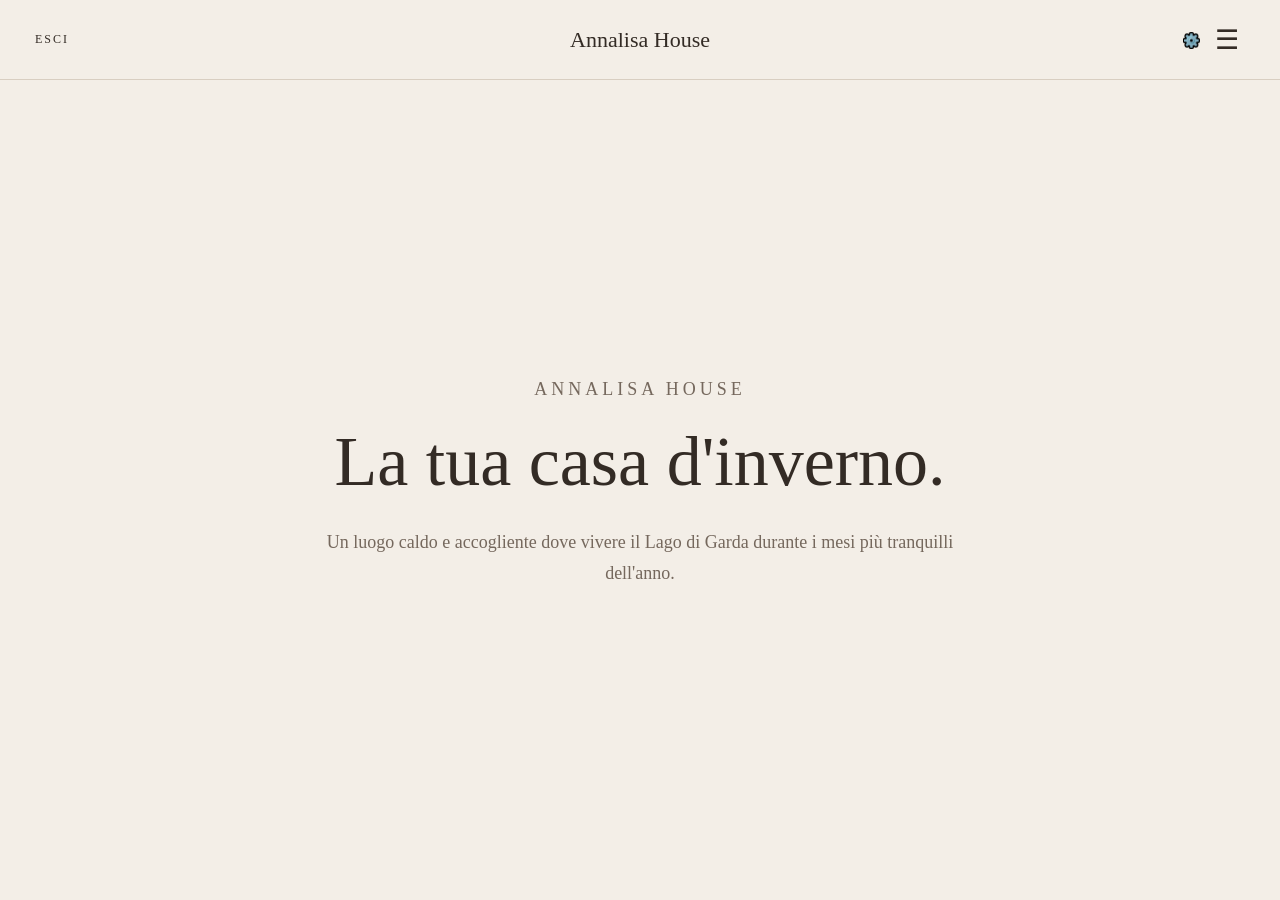
<file: inverno.html>
<!DOCTYPE html>
<html lang="it">

<head>
    <meta charset="UTF-8">
    <meta name="viewport" content="width=device-width, initial-scale=1.0">

    <title>Annalisa House - Inverno</title>

    <link rel="stylesheet" href="css/inverno.css">
</head>

<body style="background: #17130f !important; color: white !important;">

 
    <!-- ================================= -->
    <!-- VERA ZONA INVERNALE               -->
    <!-- ================================= -->

    <div id="winterApp" class="winter-app">

        <!-- HEADER -->

        <header class="winter-header">

            <a href="index.html" class="exit-button" data-i18n="ExitButton">
                ESCI
            </a>

            <div class="winter-brand">
                <span data-i18n="winterBrand">Annalisa House</span>
            </div>

            <div class="language-selector">

    <button class="language-button" id="languageButton">
        <span class="settings-icon">⚙️</span>
    </button>

    <div class="language-menu" id="languageMenu">

        <button class="settings-option" id="languageSettingsButton">
            <span data-i18n="settingsLanguage">LINGUA</span> →
        </button>

        <button class="settings-option" id="themeSettingsButton">
            <span data-i18n="settingsTheme">TEMA</span> →
        </button>

        <div class="settings-submenu" id="languageSubmenu">

            <button class="language-option" data-language="it">
                🇮🇹 <span>Italiano</span>
            </button>

            <button class="language-option" data-language="de">
                🇩🇪 <span>Deutsch</span>
            </button>

            <button class="language-option" data-language="en">
                🇬🇧 <span>English</span>
            </button>

        </div>

        <div class="settings-submenu" id="themeSubmenu">

            <button class="theme-option" data-theme="light">
                ☀️ <span>Chiaro</span>
            </button>

            <button class="theme-option" data-theme="dark">
                🌙 <span>Scuro</span>
            </button>

        </div>

    </div>

</div>

            <button id="winterMenuButton" class="winter-menu-button">
                ☰
            </button>

        </header>



        <!-- MENU HAMBURGER -->

        <div id="winterMenuOverlay" class="winter-menu-overlay">

            <div class="winter-menu">

                <button id="winterMenuClose" class="winter-menu-close">
                    ×
                </button>

                <h2>ANNALISA HOUSE</h2>

                <nav>

                    <a href="#" data-winter-page="winterHomePage" data-i18n="winterNavHome">
                         HOME
                        </a>

                   <a href="#" data-winter-page="winterServicesPage" data-i18n="winterNavServices">
                     SERVIZI
                        </a>

                        <a href="#" data-winter-page="winterRentalsPage" data-i18n="winterNavRentals">
                          AFFITTI INVERNALI
                              </a>

                </nav>

            </div>

        </div>


        <!-- ================================= -->
        <!-- PAGINE INTERNE                    -->
        <!-- ================================= -->

        <main class="winter-main">


            <!-- HOME -->

            <section id="winterHomePage" class="winter-page active">

    <div class="winter-page-content">

        <p class="page-small" data-i18n="winterSmallTitle">
            ANNALISA HOUSE
        </p>

        <h1 data-i18n="winterHomeTitle">
            La tua casa d'inverno.
        </h1>

        <p data-i18n="winterHomeText">
            Un luogo caldo e accogliente dove vivere il Lago di Garda
            durante i mesi più tranquilli dell'anno.
        </p>

    </div>

</section>


            <!-- SERVIZI -->

            <section id="winterServicesPage" class="winter-page">

    <div class="winter-services-content">

        <h1 data-i18n="winterServicesTitle">
            Servizi
        </h1>

        <div class="winter-services-panels">

            <!-- PANNELLO 1 -->

            <div class="winter-service-panel">

                <h2 data-i18n="winterService1Title">
                    CASA COMPLETA
                </h2>

                <p data-i18n="winterService1Text">
                    L'intera casa a tua disposizione.
                </p>

                <div class="winter-service-list">


                    <p data-i18n="winterService1Item2">
                        Cucina
                    </p>

                    <p data-i18n="winterService1Item3">
                        Forno
                    </p>

                    <p data-i18n="winterService1Item4">
                        Frigorifero
                    </p>

                    <p data-i18n="winterService1Item5">
                        Lavatrice
                    </p>

                    <p data-i18n="winterService1Item6">
                        Macchina del caffé
                    </p>

                    <p data-i18n="winterService1Item7">
                        Bollitore
                    </p>

                </div>

            </div>


            <!-- PANNELLO 2 -->

            <div class="winter-service-panel">

                <h2 data-i18n="winterService2Title">
                    COMFORT INVERNALE
                </h2>

                <p data-i18n="winterService2Text">
                    Tutto il necessario per vivere la casa durante l'inverno.
                </p>

                <div class="winter-service-list">

                    <p data-i18n="winterService2Item1">
                        Riscaldamento
                    </p>

                    <p data-i18n="winterService2Item2">
                        Pompa di calore
                    </p>

                    <p data-i18n="winterService2Item3">
                        Aria condizionata
                    </p>

                    <p data-i18n="winterService2Item4">
                        Wi-Fi
                    </p>

                    <p data-i18n="winterService2Item5">
                        Televisore
                    </p>

                </div>

            </div>


            <!-- PANNELLO 3 -->

            <div class="winter-service-panel">

                <h2 data-i18n="winterService3Title">
                    SICUREZZA
                </h2>

                <p data-i18n="winterService3Text">
                    Una casa attrezzata anche per la tua sicurezza.
                </p>

                <div class="winter-service-list">

                    <p data-i18n="winterService3Item1">
                        Rilevatore di fumo
                    </p>

                    <p data-i18n="winterService3Item2">
                        Estintore
                    </p>

                    <p data-i18n="winterService3Item3">
                        Posto auto
                    </p>

                </div>

            </div>

        </div>

    </div>

</section>

            <!-- AFFITTI INVERNALI -->

            <section id="winterRentalsPage" class="winter-page">

    <div class="winter-page-content">


        <h1 data-i18n="winterRentalsTitle">
            Affitti invernali
        </h1>

        <p data-i18n="winterRentalsText">
            La casa viene affittata per l'intero periodo invernale,
            indicativamente da ottobre a maggio.
        </p>

        <p data-i18n="winterRentalsNoMonths">
            Non è possibile affittare singoli mesi.
        </p>

        <button
    class="write-review-button availability-button"
    id="winterAvailabilityButton"
    data-i18n="winterAvailabilityButton">

    RICHIEDI DISPONIBILITÀ

</button>


<div
    class="availability-modal"
    id="availabilityModal">

    <div class="availability-modal-content">

        <button
            class="availability-modal-close"
            id="availabilityModalClose">

            ×

        </button>

        <h3 data-i18n="howToSendRequest">
            COME VUOI INVIARE LA RICHIESTA?
        </h3>

        <button
            class="availability-option"
            id="gmailOption">

            GMAIL

        </button>

        <button
            class="availability-option"
            id="mailAppOption"
            data-i18n="mailAppOption">

            PROGRAMMA EMAIL

        </button>

    </div>

</div>
    </div>

</section>

        </main>

    </div>


    <script type="module" src="js/inverno.js"></script>

</body>

</html>
</file>
<file: css/inverno.css>
/* ========================================
   ANNALISA HOUSE - ZONA INVERNALE
======================================== */

:root {

    --background: #f3eee7;
    --surface: #fffaf4;
    --text: #332b25;
    --secondary: #75685d;
    --border: #d8cec1;
    --button: #5c5147;
    --button-text: #ffffff;

}


body.dark-theme {

    --background: #17130f;
    --surface: #211c18;
    --text: #ffffff;
    --secondary: #e1d8cf;
    --border: #51483f;
    --button: #ffffff;
    --button-text: #17130f;

}


/* ========================================
   BASE
======================================== */

* {
    box-sizing: border-box;
}


html,
body {

    width: 100%;
    height: 100%;
    margin: 0;

}


body {

    font-family: Georgia, "Times New Roman", serif;

    background: var(--background);
    color: var(--text);

    overflow: hidden;

    transition:
        background 0.3s ease,
        color 0.3s ease;

}


/* ========================================
   APP
======================================== */

.winter-app {

    display: block;

    width: 100%;
    height: 100vh;

    background: var(--background);
    color: var(--text);

}


/* ========================================
   HEADER
======================================== */

.winter-header {

    position: fixed;

    top: 0;
    left: 0;

    width: 100%;
    height: 80px;

    display: flex;

    align-items: center;
    justify-content: space-between;

    padding: 0 35px;

    background: var(--background);

    border-bottom: 1px solid var(--border);

    z-index: 20;

}


.exit-button {

    color: var(--text);

    text-decoration: none;

    font-size: 12px;

    letter-spacing: 2px;

}


.exit-button:hover {

    opacity: 0.65;

}


.winter-brand {

    position: absolute;

    left: 50%;

    transform: translateX(-50%);

    display: flex;

    flex-direction: column;

    align-items: center;

    gap: 5px;

}


.winter-brand span {

    font-size: 22px;

}


.winter-brand small {

    color: var(--secondary);

    font-size: 11px;

    letter-spacing: 2px;

}


.settings-button,
.winter-menu-button {

    border: 0;

    background: transparent;

    color: var(--text);

    cursor: pointer;

    font-family: inherit;

}


.settings-button {

    margin-left: auto;

    margin-right: 25px;

    font-size: 11px;

    letter-spacing: 1px;

}

.settings-icon {
    filter: drop-shadow(1px 0 0 #000)
            drop-shadow(-1px 0 0 #000)
            drop-shadow(0 1px 0 #000)
            drop-shadow(0 -1px 0 #000) !important;
}

.winter-menu-button {

    font-size: 27px;

}


/* ========================================
   PAGINE
======================================== */

.winter-main {

    width: 100%;
    height: 100vh;

}


.winter-page {

    display: none;

    width: 100%;
    height: 100vh;

    padding: 120px 30px 40px;

    justify-content: center;
    align-items: center;

    text-align: center;

    background: var(--background);
    color: var(--text);

}


.winter-page.active {

    display: flex;

}


.winter-page-content {

    width: min(90%, 850px);

}


.page-small {

    margin: 0 0 20px;

    color: var(--secondary);

    font-size: 12px;

    letter-spacing: 4px;

}


.winter-page h1 {

    margin: 0 0 25px;

    font-size: clamp(38px, 6vw, 70px);

    font-weight: normal;

}


.winter-page p {

    max-width: 650px;

    margin: 0 auto 18px;

    color: var(--secondary);

    font-size: 18px;

    line-height: 1.7;

}


/* ========================================
   PULSANTI
======================================== */

.main-winter-button {

    border: 1px solid var(--border);

    background: var(--button);

    color: var(--button-text);

    padding: 16px 28px;

    font-family: inherit;

    font-size: 12px;

    letter-spacing: 2px;

    cursor: pointer;

    text-decoration: none;

    display: inline-block;

    transition:
        background 0.25s ease,
        color 0.25s ease,
        transform 0.25s ease,
        opacity 0.25s ease;

}


.main-winter-button:hover {

    transform: translateY(-2px);

    opacity: 0.85;

}


/* ========================================
   SERVIZI
======================================== */

.winter-services-grid {

    display: grid;

    grid-template-columns: repeat(3, 1fr);

    gap: 25px;

    margin-top: 45px;

}


.winter-service {

    padding: 25px;

    border: 1px solid var(--border);

    background: var(--surface);

}


.winter-service h3 {

    margin: 0 0 12px;

    font-size: 18px;

    font-weight: normal;

}


.winter-service p {

    margin: 0;

    font-size: 15px;

}


/* ========================================
   MENU HAMBURGER
======================================== */

.winter-menu-overlay {

    position: fixed;

    inset: 0;

    display: none;

    justify-content: flex-end;

    background: rgba(0, 0, 0, 0.55);

    z-index: 50;

}


.winter-menu-overlay.open {

    display: flex;

}


.winter-menu {

    width: min(380px, 90%);

    height: 100%;

    padding: 35px;

    background: var(--surface);

    color: var(--text);

    display: flex;

    flex-direction: column;

}


.winter-menu-close {

    align-self: flex-end;

    border: 0;

    background: transparent;

    color: var(--text);

    font-size: 32px;

    cursor: pointer;

}


.winter-menu h2 {

    margin: 50px 0;

    font-size: 20px;

    font-weight: normal;

}


.winter-menu nav {

    display: flex;

    flex-direction: column;

    gap: 28px;

}


.winter-menu nav a {

    color: var(--text);

    text-decoration: none;

    font-size: 18px;

    letter-spacing: 2px;

}


.winter-menu nav a:hover {

    opacity: 0.6;

}


/* ========================================
   IMPOSTAZIONI
======================================== */

.language-selector {
    position: absolute;
    right: 80px;
    top: 50%;
    transform: translateY(-50%);
}


.language-button {
    border: 0;
    background: transparent;
    color: var(--text);
    cursor: pointer;
    font-family: inherit;
    padding: 0;
}


.settings-icon {
    display: inline-block;

    filter:
        drop-shadow(1px 0 0 #000)
        drop-shadow(-1px 0 0 #000)
        drop-shadow(0 1px 0 #000)
        drop-shadow(0 -1px 0 #000) !important;
}


.language-menu {
    position: absolute;

    top: 35px;
    right: 0;

    min-width: 260px;

    padding: 10px 0;

    background: var(--surface);

    border: 1px solid var(--border);

    opacity: 0;
    visibility: hidden;

    transform: translateY(-8px);

    transition:
        opacity 0.25s ease,
        transform 0.25s ease;

    z-index: 1000;
}


.language-menu.open {
    opacity: 1;
    visibility: visible;

    transform: translateY(0);
}


.settings-option,
.language-option,
.theme-option {

    width: 100%;

    display: flex;

    align-items: center;

    justify-content: space-between;

    gap: 20px;

    padding: 14px 18px;

    border: none;

    background: transparent;

    color: var(--text);

    font-family: inherit;

    font-size: 14px;

    text-align: left;

    cursor: pointer;

    transition: background 0.2s ease;

}


.settings-option:hover,
.language-option:hover,
.theme-option:hover {

    background: rgba(0, 0, 0, 0.06);

}


.settings-submenu {

    display: none;

    min-width: 190px;

}


.settings-submenu.open {

    display: block;

}


body.dark-theme .language-menu,
body.dark-theme .settings-submenu {

    background: rgba(30, 30, 30, 0.97);

    border-color: rgba(255, 255, 255, 0.15);

}


body.dark-theme .settings-option,
body.dark-theme .language-option,
body.dark-theme .theme-option {

    color: #eeeeee;

}


body.dark-theme .settings-option:hover,
body.dark-theme .language-option:hover,
body.dark-theme .theme-option:hover {

    background: rgba(255, 255, 255, 0.08);

}


/* ========================================
   RESPONSIVE
======================================== */

@media (max-width: 700px) {

    .winter-header {

        padding: 0 18px;

    }


    .winter-brand span {

        font-size: 17px;

    }


    

    .winter-services-grid {

        grid-template-columns: 1fr;

        gap: 12px;

        margin-top: 25px;

    }


    .winter-service {

        padding: 15px;

    }


    .winter-service p {

        font-size: 14px;

    }


    .winter-page p {

        font-size: 16px;

    }

}



/* =========================
   SERVIZI INVERNALI
========================= */

.winter-services-content {
    width: 90%;
    max-width: 1100px;
    text-align: center;
}

.winter-services-content > h1 {
    font-size: clamp(2rem, 5vw, 3.5rem);
    font-weight: normal;
    letter-spacing: 0.12em;
    margin-bottom: 45px;
}


/* =========================
   I TRE PANNELLI
========================= */

.winter-services-panels {
    display: grid;
    grid-template-columns: repeat(3, 1fr);
    gap: 30px;
    width: 100%;
}


.winter-service-panel {
    height: 390px;

    border: 1px solid #222;

    padding: 35px 28px;

    display: flex;
    flex-direction: column;

    overflow: hidden;

    text-align: center;
}


/* TITOLO */

.winter-service-panel h2 {
    font-size: 1.15rem;
    font-weight: normal;
    letter-spacing: 0.1em;

    margin-bottom: 18px;

    flex-shrink: 0;
}


/* DESCRIZIONE */

.winter-service-panel > p {
    font-size: 1rem;
    line-height: 1.6;

    margin-bottom: 25px;

    flex-shrink: 0;
}


/* ELENCO SCORRIBILE */

.winter-service-list {
    overflow-y: auto;

    padding-right: 10px;

    text-align: left;

    flex: 1;

    scrollbar-width: thin;
}


/* SINGOLO SERVIZIO */

.winter-service-list p {
    font-size: 1rem;
    line-height: 1.5;

    margin: 0 0 18px;
}


/* =========================
   DARK THEME
========================= */

body.dark-theme .winter-service-panel {
    border-color: #fff;
}


/* =========================
   MOBILE
========================= */

@media (max-width: 800px) {

    .winter-services-content {
    width: 90%;
    max-width: 500px;

    margin: 0 auto;

    text-align: center;
}

    .winter-services-content > h1 {
        font-size: 2rem;
        margin-bottom: 25px;
    }

    .winter-services-panels {
        display: flex;
        flex-direction: column;
        gap: 18px;
        width: 100%;
    }

    .winter-service-panel {
        width: 100%;
        height: 250px;
        min-height: 250px;

        padding: 22px 18px;

        display: flex;
        flex-direction: column;

        overflow: hidden;
    }

    .winter-service-panel h2 {
        font-size: 1rem;
        letter-spacing: 0.08em;
        margin-bottom: 12px;
    }

    .winter-service-panel > p {
        font-size: 0.9rem;
        line-height: 1.5;
        margin-bottom: 18px;
    }

    .winter-service-list {
    overflow-y: auto;
    overflow-x: hidden;

    padding-right: 10px;

    text-align: left;

    flex: 1;
    min-height: 0;

    scrollbar-width: auto;
    scrollbar-color: #aaa transparent;
}

/* Chrome / Edge / Safari */

.winter-service-list::-webkit-scrollbar {
    width: 7px;
}

.winter-service-list::-webkit-scrollbar-track {
    background: transparent;
}

.winter-service-list::-webkit-scrollbar-thumb {
    background: #aaa;
    border-radius: 10px;
}

body.dark-theme .winter-service-list {
    scrollbar-color: #777 transparent;
}

body.dark-theme .winter-service-list::-webkit-scrollbar-thumb {
    background: #777;
}

    .winter-service-list p {
        font-size: 0.9rem;
        line-height: 1.45;
        margin-bottom: 14px;
    }

}


@media (max-width: 800px) {

    #winterServicesPage {
        justify-content: flex-start;
        align-items: center;

        overflow-y: auto;
        overflow-x: hidden;

        padding-top: 105px;
        padding-bottom: 35px;
    }

}



/* =========================
   AVAILABILITY MODAL
========================= */

.availability-button {
    margin-top: 40px;
    padding: 13px 28px;
    background: transparent;
    border: 1px solid #222;
    color: #222;
    font-family: "Times New Roman", Times, serif;
    font-size: .95rem;
    letter-spacing: .1em;
    cursor: pointer;
    transition: background .3s ease, color .3s ease;
}

.availability-button:hover {
    background: #222;
    color: #f4f1eb;
}

.availability-modal {
    position: fixed;
    inset: 0;
    z-index: 1000;
    display: flex;
    align-items: center;
    justify-content: center;
    background: rgba(0,0,0,.45);
    opacity: 0;
    visibility: hidden;
    transition: opacity .3s ease, visibility .3s ease;
    padding: 20px;
}

.availability-modal.open {
    opacity: 1;
    visibility: visible;
}

.availability-modal-content {
    position: relative;
    width: 100%;
    max-width: 430px;
    padding: 45px 35px;
    background: #F4F1EB;
    text-align: center;
    box-shadow: 0 20px 60px rgba(0,0,0,.25);
}

.availability-modal-content h3 {
    margin: 0 0 30px;
    font-size: 1.3rem;
    font-weight: normal;
    letter-spacing: .08em;
}

.availability-modal-close {
    position: absolute;
    top: 12px;
    right: 16px;
    background: none;
    border: none;
    font-family: "Times New Roman", Times, serif;
    font-size: 30px;
    cursor: pointer;
    color: #222;
}

.availability-option {
    display: block;
    width: 100%;
    margin-top: 15px;
    padding: 14px;
    background: transparent;
    border: 1px solid #222;
    color: #222;
    font-family: "Times New Roman", Times, serif;
    font-size: .95rem;
    letter-spacing: .08em;
    cursor: pointer;
    transition: background .3s ease, color .3s ease;
}

.availability-option:hover {
    background: #222;
    color: #F4F1EB;
}


/* RICHIEDI DISPONIBILITÀ - TEMA SCURO */
body.dark-theme .availability-button {
    background: transparent;
    border-color: #fff;
    color: #fff;
}


body.dark-theme .availability-modal-content h3 {
    color: #222;
}
body.dark-theme .availability-button:hover {
    background: #fff;
    color: #17130f;
}
</file>
